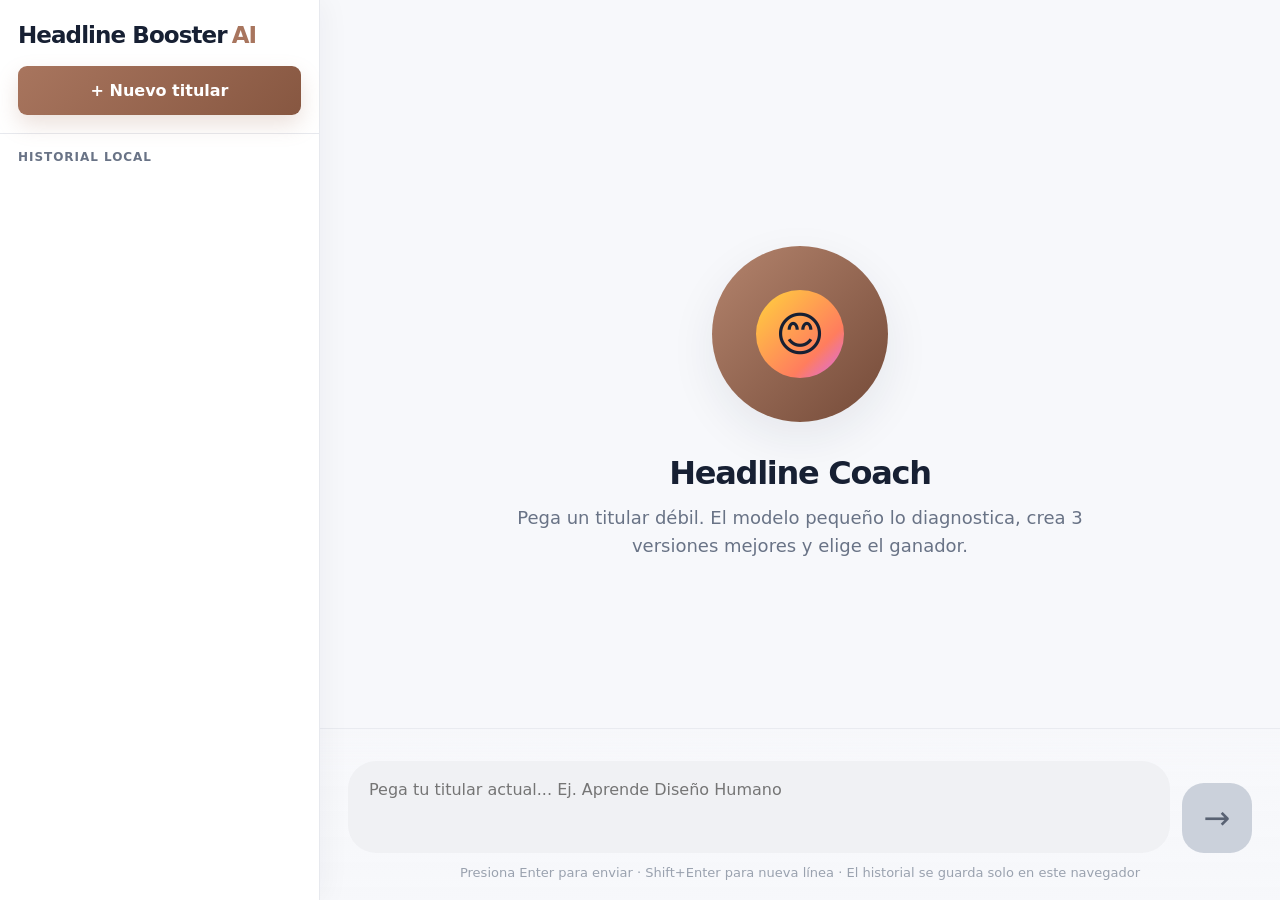
<file: index.html>
<!doctype html>
<html lang="es">
<head>
  <meta charset="utf-8" />
  <meta name="viewport" content="width=device-width, initial-scale=1" />
  <title>Headline Booster AI</title>
  <style>
    :root{
      --bg:#f7f8fb;
      --panel:#ffffff;
      --sidebar:#ffffff;
      --line:#e7e9ee;
      --line-strong:#d9dde6;
      --text:#172033;
      --muted:#697386;
      --soft:#f1f3f7;
      --accent:#a8755e;
      --accent-dark:#875741;
      --accent-soft:#f4ebe6;
      --success:#29c46d;
      --danger:#e25555;
      --shadow:0 16px 46px rgba(25,35,60,.08);
      --radius:24px;
    }
    *{box-sizing:border-box}
    html,body{margin:0;min-height:100%;font-family:Inter,ui-sans-serif,system-ui,-apple-system,BlinkMacSystemFont,"Segoe UI",sans-serif;background:var(--bg);color:var(--text)}
    button,input,textarea{font:inherit}
    .app{display:grid;grid-template-columns:320px minmax(0,1fr);min-height:100vh;background:var(--bg)}
    .sidebar{background:var(--sidebar);border-right:1px solid var(--line);display:flex;flex-direction:column;min-height:100vh;box-shadow:6px 0 26px rgba(25,35,60,.04);z-index:2}
    .side-head{padding:22px 18px 18px;border-bottom:1px solid var(--line)}
    .brand{font-weight:900;font-size:23px;letter-spacing:-.04em;display:flex;align-items:baseline;gap:5px}.brand span{color:var(--accent)}
    .new-btn{width:100%;margin-top:18px;border:0;border-radius:9px;background:linear-gradient(135deg,var(--accent),var(--accent-dark));color:white;font-weight:800;padding:15px 18px;cursor:pointer;box-shadow:0 10px 22px rgba(168,117,94,.22);transition:.18s}
    .new-btn:hover{transform:translateY(-1px)}
    .history{flex:1;overflow:auto}.history-title{padding:16px 18px 6px;color:var(--muted);font-size:12px;font-weight:800;text-transform:uppercase;letter-spacing:.08em}
    .session{display:flex;gap:12px;align-items:center;justify-content:space-between;padding:17px 16px;border-bottom:1px solid var(--line);cursor:pointer;background:white}.session:hover{background:#fbfbfd}.session.active{background:var(--accent-soft)}
    .session-name{font-size:15px;font-weight:750;white-space:nowrap;overflow:hidden;text-overflow:ellipsis;max-width:210px}.session-date{font-size:13px;color:var(--muted);margin-top:4px}.trash{border:0;background:transparent;color:#9aa2af;font-size:18px;cursor:pointer;padding:5px}.trash:hover{color:var(--danger)}
    .side-foot{display:none}.mini-dot{display:inline-block;width:8px;height:8px;border-radius:99px;background:var(--success);box-shadow:0 0 12px rgba(41,196,109,.5);margin-right:7px}

    .main{display:flex;flex-direction:column;min-width:0;min-height:100vh}.topbar{display:none}.top-title{display:none}.status{display:none}.gear{font-size:24px;color:#3d4655}
    .content{flex:1;display:flex;flex-direction:column;min-height:0}.messages{flex:1;overflow:auto;padding:26px 28px 120px;display:flex;flex-direction:column;gap:18px}.welcome{margin:auto;text-align:center;max-width:640px;padding:40px 20px}.avatar{width:176px;height:176px;border-radius:50%;background:linear-gradient(135deg,#b4846d,#744a38);display:grid;place-items:center;margin:0 auto 32px;box-shadow:var(--shadow)}.avatar-inner{width:88px;height:88px;border-radius:50%;background:linear-gradient(135deg,#ffd33d,#ff7d5e 70%,#d66bf0);display:grid;place-items:center;font-size:48px}.welcome h1{margin:0;font-size:32px;letter-spacing:-.04em}.welcome p{font-size:18px;color:var(--muted);line-height:1.55;margin:12px auto 0}.chips{display:none}
    .msg{max-width:min(860px,94%);display:flex;flex-direction:column;gap:8px}.msg.user{align-self:flex-end}.bubble{border-radius:20px;padding:16px 18px;line-height:1.55;white-space:pre-wrap}.user .bubble{background:var(--accent);color:white;border-bottom-right-radius:6px}.assistant .bubble{background:white;border:1px solid var(--line);box-shadow:0 10px 28px rgba(25,35,60,.05);border-bottom-left-radius:6px}.meta{font-size:12px;color:var(--muted);padding:0 5px}.user .meta{text-align:right}
    .cards{display:grid;gap:14px}.card{background:white;border:1px solid var(--line);border-radius:18px;padding:18px;box-shadow:0 10px 28px rgba(25,35,60,.05)}.card h3{margin:0 0 12px;font-size:18px;letter-spacing:-.02em}.score-grid{display:grid;grid-template-columns:repeat(4,1fr);gap:10px}.score{background:var(--soft);border:1px solid var(--line);border-radius:13px;padding:12px}.score b{display:block;font-size:22px;margin-bottom:3px}.score span{font-size:12px;color:var(--muted);font-weight:800;text-transform:uppercase}.missing{margin:0;padding-left:20px;color:#3d4655}.versions{display:grid;gap:10px}.version{display:grid;grid-template-columns:34px 1fr;gap:12px;align-items:start;background:#fbfbfd;border:1px solid var(--line);border-radius:14px;padding:12px}.num{width:34px;height:34px;border-radius:50%;background:var(--accent-soft);color:var(--accent-dark);display:grid;place-items:center;font-weight:900}.winner{background:linear-gradient(135deg,var(--accent-soft),#fff);border-color:#dfc2b4}.battle{display:flex;gap:8px;flex-wrap:wrap}.battle span{background:var(--soft);border:1px solid var(--line);border-radius:99px;padding:7px 10px;color:var(--muted);font-weight:750;font-size:13px}
    .composer-wrap{position:fixed;left:320px;right:0;bottom:0;background:linear-gradient(180deg,rgba(247,248,251,0),rgba(247,248,251,.98) 26%,rgba(247,248,251,1));padding:32px 28px 20px;border-top:1px solid rgba(231,233,238,.8)}.composer{max-width:1060px;margin:0 auto;display:grid;grid-template-columns:1fr auto;gap:12px;align-items:end}.input-box{background:#f0f1f4;border:1px solid transparent;border-radius:28px;padding:14px 18px;display:block}.input-box:focus-within{background:white;border-color:var(--line-strong);box-shadow:0 0 0 4px rgba(168,117,94,.08)}textarea{width:100%;border:0;background:transparent;outline:none;resize:none;min-height:58px;max-height:140px;font-size:16px;color:var(--text);line-height:1.45}.send{width:70px;height:70px;border:0;border-radius:22px;background:#cbd1db;color:#596273;font-size:32px;cursor:pointer;transition:.18s}.send.ready{background:var(--accent);color:white}.send.ready:hover{transform:translateY(-1px)}.hint{text-align:center;color:#9aa2af;font-size:13px;margin-top:12px}.error{color:var(--danger)}
    .loading{display:inline-flex;gap:6px;align-items:center}.loading i{width:7px;height:7px;border-radius:50%;background:var(--accent);display:block;animation:bounce 1s infinite}.loading i:nth-child(2){animation-delay:.12s}.loading i:nth-child(3){animation-delay:.24s}@keyframes bounce{0%,80%,100%{transform:scale(.6);opacity:.45}40%{transform:scale(1);opacity:1}}
    @media(max-width:850px){.app{grid-template-columns:1fr}.sidebar{display:none}.composer-wrap{left:0}.topbar{display:none}.messages{padding:20px 16px 128px}.score-grid{grid-template-columns:repeat(2,1fr)}.composer{grid-template-columns:1fr 58px}.send{width:58px;height:58px;border-radius:18px}.avatar{width:140px;height:140px}.avatar-inner{width:74px;height:74px}}
  </style>
</head>
<body>
<div class="app">
  <aside class="sidebar">
    <div class="side-head">
      <div class="brand">Headline Booster <span>AI</span></div>
      <button class="new-btn" id="newBtn">+ Nuevo titular</button>
    </div>
    <div class="history" id="history"><div class="history-title">Historial local</div></div>
    <div class="side-foot"><b id="sessionCount">0</b></div>
  </aside>

  <main class="main">
    <header class="topbar">
      <div class="top-title">Headline Booster</div>
      <div class="status"><span><span class="mini-dot"></span>disponible</span><span class="gear">⚙</span></div>
    </header>

    <section class="content">
      <div class="messages" id="messages">
        <div class="welcome" id="welcome">
          <div class="avatar"><div class="avatar-inner">😊</div></div>
          <h1>Headline Coach</h1>
          <p>Pega un titular débil. El modelo pequeño lo diagnostica, crea 3 versiones mejores y elige el ganador.</p>
        </div>
      </div>
    </section>

    <div class="composer-wrap">
      <form class="composer" id="form">
        <div class="input-box">
          <textarea id="headline" placeholder="Pega tu titular actual... Ej. Aprende Diseño Humano"></textarea>
        </div>
        <button class="send" id="sendBtn" type="submit">→</button>
      </form>
      <div class="hint">Presiona Enter para enviar · Shift+Enter para nueva línea · El historial se guarda solo en este navegador</div>
    </div>
  </main>
</div>

<script>
  const messages = document.getElementById('messages');
  const welcome = document.getElementById('welcome');
  const form = document.getElementById('form');
  const headlineInput = document.getElementById('headline');
  const sendBtn = document.getElementById('sendBtn');
  const newBtn = document.getElementById('newBtn');
  const historyEl = document.getElementById('history');
  const sessionCount = document.getElementById('sessionCount');
  const STORAGE_KEY = 'headline_booster_sessions_v1';
  let sessions = loadSessions();
  let currentId = null;

  function loadSessions(){try{return JSON.parse(localStorage.getItem(STORAGE_KEY)||'[]')}catch{return []}}
  function saveSessions(){localStorage.setItem(STORAGE_KEY, JSON.stringify(sessions.slice(0,30))); renderHistory();}
  function today(){return new Date().toLocaleDateString('es-MX',{year:'numeric',month:'numeric',day:'numeric'});}
  function escapeHtml(s){return String(s||'').replace(/[&<>'"]/g,c=>({'&':'&amp;','<':'&lt;','>':'&gt;',"'":'&#39;','"':'&quot;'}[c]));}
  function scrollDown(){messages.scrollTop = messages.scrollHeight;}
  function setReady(){sendBtn.classList.toggle('ready', headlineInput.value.trim().length>2);}
  headlineInput.addEventListener('input', setReady);

  function renderHistory(){
    historyEl.innerHTML = '<div class="history-title">Historial local</div>';
    if(sessionCount){ sessionCount.textContent = sessions.length; }
    sessions.forEach(s=>{
      const item = document.createElement('div');
      item.className = 'session' + (s.id===currentId?' active':'');
      item.innerHTML = `<div><div class="session-name">${escapeHtml(s.title)}</div><div class="session-date">${escapeHtml(s.date)}</div></div><button class="trash" title="Borrar">⌫</button>`;
      item.addEventListener('click',()=>loadSession(s.id));
      item.querySelector('.trash').addEventListener('click',(e)=>{e.stopPropagation(); sessions=sessions.filter(x=>x.id!==s.id); if(currentId===s.id){newSession()} saveSessions();});
      historyEl.appendChild(item);
    });
  }

  function newSession(){
    currentId = null;
    messages.innerHTML = '';
    messages.appendChild(welcome);
    welcome.style.display = 'block';
    headlineInput.value=''; setReady(); renderHistory();
  }

  function loadSession(id){
    const s = sessions.find(x=>x.id===id); if(!s) return;
    currentId=id; messages.innerHTML=''; welcome.style.display='none';
    addUserMessage(s.headline, false);
    addResultCards(s.result, false);
    renderHistory(); scrollDown();
  }

  function addUserMessage(headline, animate=true){
    welcome.style.display='none';
    const div=document.createElement('div'); div.className='msg user';
    div.innerHTML=`<div class="meta">Titular original</div><div class="bubble">${escapeHtml(headline)}</div>`;
    messages.appendChild(div); if(animate) scrollDown();
  }

  function addLoading(){
    const div=document.createElement('div'); div.className='msg assistant'; div.id='loadingMsg';
    div.innerHTML='<div class="bubble"><span class="loading"><i></i><i></i><i></i></span> Analizando titular...</div>';
    messages.appendChild(div); scrollDown(); return div;
  }

  function addResultCards(data, animate=true){
    const d=data.diagnostico||{};
    const versiones=data.versiones||[];
    const div=document.createElement('div'); div.className='msg assistant';
    div.innerHTML=`<div class="cards">
      <div class="card"><h3>Diagnóstico del titular</h3><div class="score-grid">
        <div class="score"><b>${d.claridad ?? '-'}<small>/100</small></b><span>Claridad</span></div>
        <div class="score"><b>${d.deseo ?? '-'}<small>/100</small></b><span>Deseo</span></div>
        <div class="score"><b>${d.especificidad ?? '-'}<small>/100</small></b><span>Especificidad</span></div>
        <div class="score"><b>${d.diferenciacion ?? '-'}<small>/100</small></b><span>Diferenciación</span></div>
      </div></div>
      <div class="card"><h3>Problema principal</h3><p>${escapeHtml(data.problema_principal||'')}</p><h3>Qué le falta</h3><ul class="missing">${(data.falta||[]).map(x=>`<li>${escapeHtml(x)}</li>`).join('')}</ul></div>
      <div class="card"><h3>Versiones mejoradas</h3><div class="versions">${versiones.map((v,i)=>`<div class="version ${data.ganador_numero===i+1?'winner':''}"><div class="num">${i+1}</div><div>${escapeHtml(v)}</div></div>`).join('')}</div></div>
      <div class="card"><h3>Mini Battle</h3><div class="battle"><span>Más claro: #1</span><span>Más emocional: #2</span><span>Más curioso: #3</span></div><h3 style="margin-top:16px">Ganador</h3><p><b>#${data.ganador_numero} — ${escapeHtml(data.ganador||'')}</b></p><p>${escapeHtml(data.por_que_gana||'')}</p></div>
    </div>`;
    messages.appendChild(div); if(animate) scrollDown();
  }

  async function improve(headline){
    const res = await fetch('/api/improve_headline', {method:'POST', headers:{'Content-Type':'application/json'}, body:JSON.stringify({headline, context:''})});
    if(!res.ok) throw new Error('Error del servidor');
    return await res.json();
  }

  form.addEventListener('submit', async (e)=>{
    e.preventDefault();
    const headline=headlineInput.value.trim();
    if(headline.length<3) return;
    addUserMessage(headline);
    const loading=addLoading();
    headlineInput.value=''; setReady();
    try{
      const result=await improve(headline);
      loading.remove();
      if(!result.ok) throw new Error(result.error||'No se pudo mejorar el titular');
      addResultCards(result);
      const title=headline.slice(0,34) || 'Titular';
      const session={id:crypto.randomUUID(), title, date:today(), headline, result};
      sessions=[session,...sessions.filter(s=>s.title!==title)].slice(0,30); currentId=session.id; saveSessions();
    }catch(err){
      loading.innerHTML=`<div class="bubble error">${escapeHtml(err.message||err)}</div>`;
    }
  });

  headlineInput.addEventListener('keydown', (e)=>{ if(e.key==='Enter' && !e.shiftKey){ e.preventDefault(); form.requestSubmit(); }});
  newBtn.addEventListener('click', newSession);
  renderHistory(); setReady();
</script>
</body>
</html>
</file>
